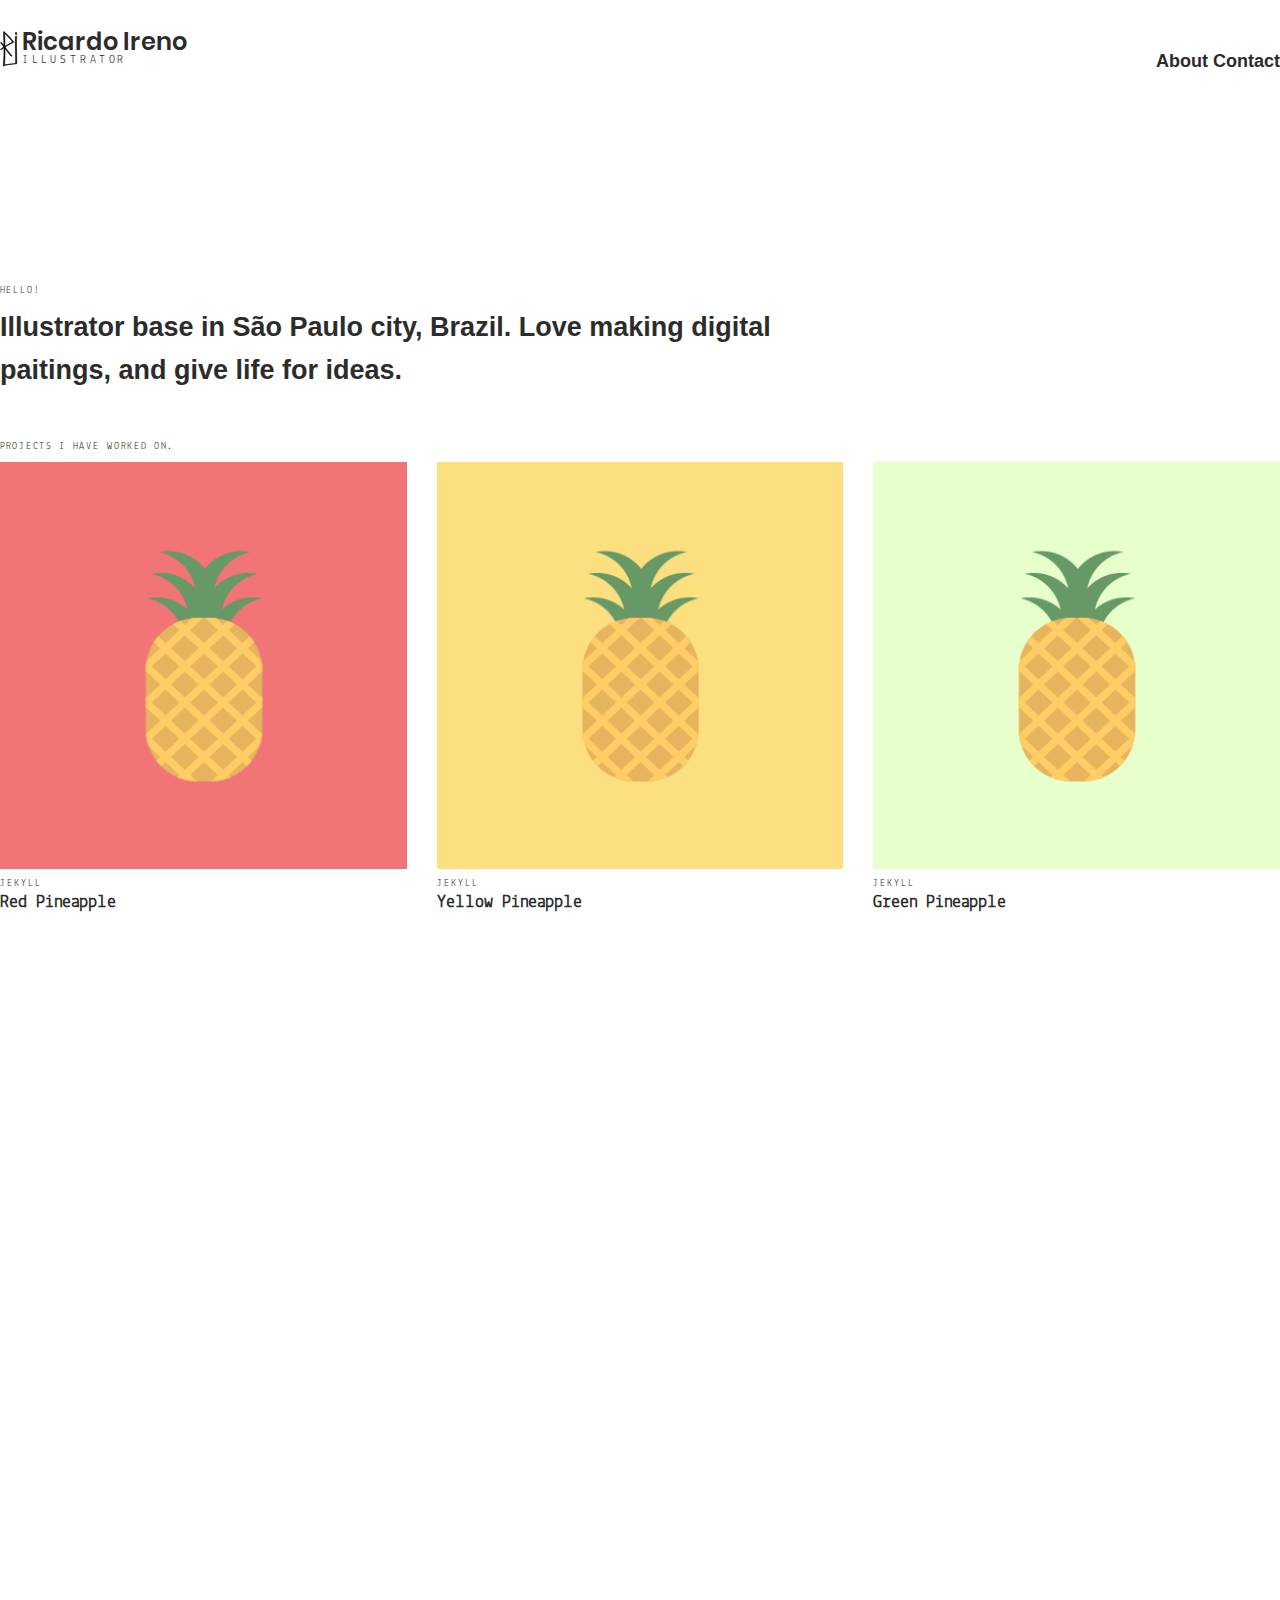
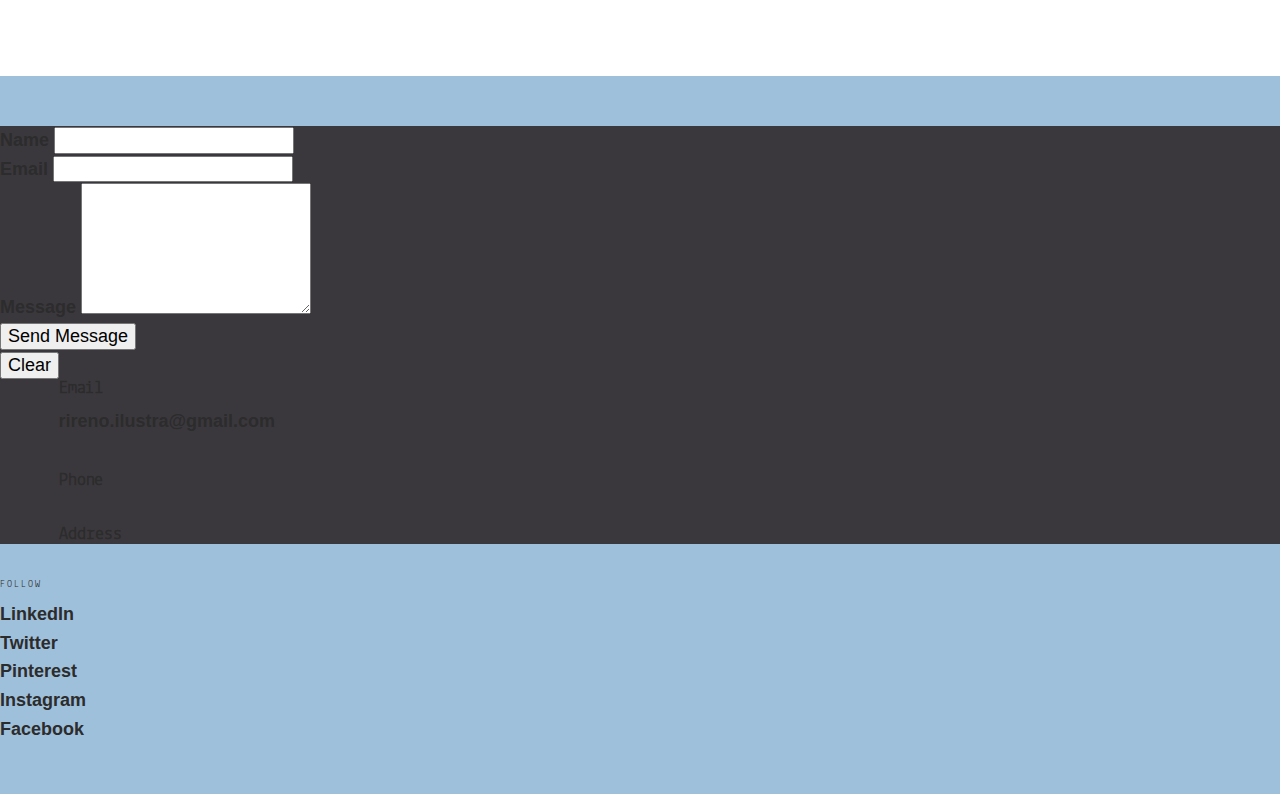
<file: index.html>
<!DOCTYPE html>
<html lang="en">
<head>
	<title>Ricardo Ireno / Rireno portfólio</title>
	<meta name="author" content="Ricardo Ireno">
	<meta name="description" content="Illustrator base in São Paulo city, Brazil. Love making digital paitings, and give life for ideas.">
	<meta name="keywords" content="Ilustrador, Concept Artist, Ilustrações">
	<meta charset="UTF-8">
<meta http-equiv="X-UA-Compatible" content="IE=edge">
<meta name="robots" content="index,follow">
<meta name="viewport" content="width=device-width, initial-scale=1">
<link rel="apple-touch-icon" sizes="180x180" href="/assets/images/icons/apple-touch-icon.png">
<link rel="icon" type="image/png" href="/assets/images/icons/favicon-32x32.png" sizes="32x32">
<link rel="icon" type="image/png" href="/assets/images/icons/favicon-16x16.png" sizes="16x16">
<link rel="manifest" href="/manifest.json">
<link rel="mask-icon" href="/assets/images/icons/safari-pinned-tab.svg" color="#5bbad5">
<meta name="theme-color" content="#ffffff">
<link rel="stylesheet" href="/assets/css/style.css">
</head>
<body>
	<header>
	<div class="header-container">
		<div class="header-logo">
			<img src="assets/images/icons/SIMBOLO.svg"/>
			<span>
				<h1><a title="Ricardo Ireno" href="/">Ricardo Ireno</a></h1>	
				<p>ILLUSTRATOR</p>
			</span>
	</div>		
	<nav class="main_menu">  	
		<a href="/about/">About</a>
		<a href="/contact/">Contact</a>
	</nav>
	</div>
</header>
	<main class="content">
		<div class="main-container">
			<section class="intro">
    <div class="container">
        <h2>Hello!</h2>
        <p>Illustrator base in São Paulo city, Brazil. Love making digital paitings, and give life for ideas.</p>
    </div>
</section> 
		
			<section class="projects">
    <div class="container">
        <h2>Projects I have worked on.</h2>
        <ul class="projects-list">
            
                <li>
                    <a href="/redpineapple/">
                        <div class="img-wrapper">
                            <img src="/assets/images/projects/redpineapple/logo.png" alt="Red Pineapple" />
                        </div>
                        <span class="h2">Jekyll</span>
                        <h3>Red Pineapple</h3>
                    </a>
                </li>
            
                <li>
                    <a href="/yellowpineapple/">
                        <div class="img-wrapper">
                            <img src="/assets/images/projects/yellowpineapple/logo.png" alt="Yellow Pineapple" />
                        </div>
                        <span class="h2">Jekyll</span>
                        <h3>Yellow Pineapple</h3>
                    </a>
                </li>
            
                <li>
                    <a href="/greenpineapple/">
                        <div class="img-wrapper">
                            <img src="/assets/images/projects/greenpineapple/logo.png" alt="Green Pineapple" />
                        </div>
                        <span class="h2">Jekyll</span>
                        <h3>Green Pineapple</h3>
                    </a>
                </li>
            
                <li>
                    <a href="/aquapineapple/">
                        <div class="img-wrapper">
                            <img src="/assets/images/projects/aquapineapple/logo.png" alt="Aqua Pineapple" />
                        </div>
                        <span class="h2">Jekyll</span>
                        <h3>Aqua Pineapple</h3>
                    </a>
                </li>
            
        </ul>
    </div>
</section>
		</div>
	</main>
	<footer class="footer">
	<div class="container">
	<!--
		<section class="contact">
			<h2>Contact</h2>
			<a title="rireno.ilustra@gmail.com" href="mailto:rireno.ilustra@gmail.com">rireno.ilustra@gmail.com</a>
		</section>
	-->
	<section class="form-contact">
	<section>
		<form action="https://formspree.io/rireno.ilustra@gmail.com" method="POST">
			<div class="field half first">
				<label for="name">Name</label>
				<input type="text" name="name" id="name" />
			</div>
			<div class="field half">
				<label for="email">Email</label>
				<input type="text" name="_replyto" id="email" />
			</div>
			<div class="field">
				<label for="message">Message</label>
				<textarea name="message" id="message" rows="6"></textarea>
			</div>
			<ul class="actions">
				<li><input type="submit" value="Send Message" class="special" /></li>
				<li><input type="reset" value="Clear" /></li>
			</ul>
		</form>
	</section>
	<section class="split">
		<section>
			<div class="contact-method">
				<span class="icon alt fa-envelope"></span>
				<h3>Email</h3>
				<a href="#">rireno.ilustra@gmail.com</a>
			</div>
		</section>
		<section>
			<div class="contact-method">
				<span class="icon alt fa-phone"></span>
				<h3>Phone</h3>
				<span></span>
			</div>
		</section>
		<section>
			<div class="contact-method">
				<span class="icon alt fa-home"></span>
				<h3>Address</h3>
				<span>
				
				
				
				
				
				</span>
			</div>
		</section>
	</section>
</section>

	<section class="follow">
	<h2>Follow</h2>
	<ul>
		<li>
			<a href="" class="icon alt fa-linkedin" target="_blank"><span class="label">LinkedIn</span></a>
		</li>
		<li>
			<a href="" class="icon alt fa-twitter" target="_blank"><span class="label">Twitter</span></a>
		</li>
		<li>
			<a href="" class="icon alt fa-pinterest" target="_blank"><span class="label">Pinterest</span></a>
		</li>
		<li>
			<a href="" class="icon alt fa-instagram" target="_blank"><span class="label">Instagram</span></a>
		</li>
		<li>
			<a href="" class="icon alt fa-facebook" target="_blank"><span class="label">Facebook</span></a>
		</li>
	</ul>
</section>
	
	</div>
</footer>
	<script src="/assets/scripts/vendor/scrollreveal.min.js"></script>
	<script src="/assets/scripts/home.js"></script>
</body>
</html>
</file>
<file: assets/css/style.css>
/*! normalize.css v5.0.0 | MIT License | github.com/necolas/normalize.css */html{font-family:sans-serif;line-height:1.15;-ms-text-size-adjust:100%;-webkit-text-size-adjust:100%}body{margin:0}article,aside,footer,header,nav,section{display:block}h1{font-size:2em;margin:0.67em 0}figcaption,figure,main{display:block}figure{margin:1em 40px}hr{box-sizing:content-box;height:0;overflow:visible}pre{font-family:monospace, monospace;font-size:1em}a{background-color:transparent;-webkit-text-decoration-skip:objects}a:active,a:hover{outline-width:0}abbr[title]{border-bottom:none;text-decoration:underline;text-decoration:underline dotted}b,strong{font-weight:inherit}b,strong{font-weight:bolder}code,kbd,samp{font-family:monospace, monospace;font-size:1em}dfn{font-style:italic}mark{background-color:#ff0;color:#000}small{font-size:80%}sub,sup{font-size:75%;line-height:0;position:relative;vertical-align:baseline}sub{bottom:-0.25em}sup{top:-0.5em}audio,video{display:inline-block}audio:not([controls]){display:none;height:0}img{border-style:none}svg:not(:root){overflow:hidden}button,input,optgroup,select,textarea{font-family:sans-serif;font-size:100%;line-height:1.15;margin:0}button,input{overflow:visible}button,select{text-transform:none}button,html [type="button"],[type="reset"],[type="submit"]{-webkit-appearance:button}button::-moz-focus-inner,[type="button"]::-moz-focus-inner,[type="reset"]::-moz-focus-inner,[type="submit"]::-moz-focus-inner{border-style:none;padding:0}button:-moz-focusring,[type="button"]:-moz-focusring,[type="reset"]:-moz-focusring,[type="submit"]:-moz-focusring{outline:1px dotted ButtonText}fieldset{border:1px solid #c0c0c0;margin:0 2px;padding:0.35em 0.625em 0.75em}legend{box-sizing:border-box;color:inherit;display:table;max-width:100%;padding:0;white-space:normal}progress{display:inline-block;vertical-align:baseline}textarea{overflow:auto}[type="checkbox"],[type="radio"]{box-sizing:border-box;padding:0}[type="number"]::-webkit-inner-spin-button,[type="number"]::-webkit-outer-spin-button{height:auto}[type="search"]{-webkit-appearance:textfield;outline-offset:-2px}[type="search"]::-webkit-search-cancel-button,[type="search"]::-webkit-search-decoration{-webkit-appearance:none}::-webkit-file-upload-button{-webkit-appearance:button;font:inherit}details,menu{display:block}summary{display:list-item}canvas{display:inline-block}template{display:none}[hidden]{display:none}@font-face{font-family:'Lekton';font-style:normal;font-weight:400;src:local("Lekton"),local("Lekton-Regular"),url(/assets/fonts/SZc43FDmLaWmWpBuVh3pv0Db6AtO.woff2) format("woff2");unicode-range:U+0100-024F, U+0259, U+1E00-1EFF, U+2020, U+20A0-20AB, U+20AD-20CF, U+2113, U+2C60-2C7F, U+A720-A7FF}@font-face{font-family:'Lekton';font-style:normal;font-weight:400;src:local("Lekton"),local("Lekton-Regular"),url(/assets/fonts/SZc43FDmLaWmWpBuWB3pv0Db6A.woff2) format("woff2");unicode-range:U+0000-00FF, U+0131, U+0152-0153, U+02BB-02BC, U+02C6, U+02DA, U+02DC, U+2000-206F, U+2074, U+20AC, U+2122, U+2191, U+2193, U+2212, U+2215, U+FEFF, U+FFFD}@font-face{font-family:'Poppins';font-style:normal;font-weight:600;src:local("Poppins SemiBold"),local("Poppins-SemiBold"),url(/assets/fonts/pxiByp8kv8JHgFVrLEj6Z11lFd2JQEl8qw.woff2) format("woff2");unicode-range:U+0900-097F, U+1CD0-1CF6, U+1CF8-1CF9, U+200C-200D, U+20A8, U+20B9, U+25CC, U+A830-A839, U+A8E0-A8FB}@font-face{font-family:'Poppins';font-style:normal;font-weight:600;src:local("Poppins SemiBold"),local("Poppins-SemiBold"),url(/assets/fonts/pxiByp8kv8JHgFVrLEj6Z1JlFd2JQEl8qw.woff2) format("woff2");unicode-range:U+0100-024F, U+0259, U+1E00-1EFF, U+2020, U+20A0-20AB, U+20AD-20CF, U+2113, U+2C60-2C7F, U+A720-A7FF}@font-face{font-family:'Poppins';font-style:normal;font-weight:600;src:local("Poppins SemiBold"),local("Poppins-SemiBold"),url(/assets/fonts/pxiByp8kv8JHgFVrLEj6Z1xlFd2JQEk.woff2) format("woff2");unicode-range:U+0000-00FF, U+0131, U+0152-0153, U+02BB-02BC, U+02C6, U+02DA, U+02DC, U+2000-206F, U+2074, U+20AC, U+2122, U+2191, U+2193, U+2212, U+2215, U+FEFF, U+FFFD}html{font-size:62.5%}body{background:#fff;color:#2c2c2c;font-family:"Source Sans Pro",Helvetica,sans-serif;font-size:1.8em;line-height:1.6;font-weight:600;-webkit-font-smoothing:antialiased}h1,.h1{color:#2c2c2c;font-family:"Poppins",Helvetica,Arial,sans-serif,monospace;font-size:2.4rem;font-weight:600;line-height:1;margin:0}h2,.h2,.projects-list .img-wrapper:before{display:block;font-family:"Lekton",Helvetica,Arial,sans-serif,monospace;font-size:1rem;font-weight:400;letter-spacing:.2rem;line-height:1;margin:0 0 1rem;text-transform:uppercase}h3,.h3{color:#2c2c2c;font-family:"Lekton",Helvetica,Arial,sans-serif,monospace;font-size:1.8rem;font-weight:600;line-height:1;margin:0}p{margin:0}a{color:#2c2c2c;text-decoration:none}ul{margin:0;padding:0;list-style-type:none}img{display:block;max-width:100%}hr{border:0;display:block;height:1px;margin:3rem 0}@media (min-width: 750px){hr{margin:4.5rem 0}}abbr[title]{border-bottom:1px dotted #2c2c2c;text-decoration:none}dl{margin:0 0 3rem}dl dt,dl dd{font-family:"Lekton",Helvetica,Arial,sans-serif}dl dt{font-weight:600}dl dd{font-weight:400}.responsive-table{margin-bottom:3rem}@media (max-width: 400px){.responsive-table{display:block;overflow-x:scroll;max-width:400px}.responsive-table th,.responsive-table td{min-width:10rem}}table{border-collapse:collapse;width:100%}table thead td,table thead th{font-weight:600}table tbody>tr:nth-child(odd)>td,table tbody>tr:nth-child(odd)>th{background:#9fc0db}table th,table td{font-weight:400;text-align:left;padding:.5rem 1rem}s .container,s .form-contact{display:block;margin:0 auto;max-width:140rem;box-sizing:border-box}s .container:after,s .form-contact:after{content:"";clear:both;display:block}.main-container{display:block;margin:0 auto;max-width:140rem;box-sizing:border-box}.content{background:#fff;padding:7rem 0 0;margin-bottom:31.24rem;position:relative;top:0;left:0;z-index:1}@media (min-width: 750px){.content{padding:21rem 0 0;margin-bottom:23.42rem}}.nav{float:right}.inner .content{display:block}.inner .content>*{margin-left:0;margin-bottom:2em}.intro,.projects{padding:0 0 5rem}.header-container{background:#fff;display:grid;grid-template-columns:auto auto;margin:0 auto;max-width:140rem;box-sizing:border-box;padding-top:3rem}.header-container:after{content:"";clear:both;display:block}.header-container .header-logo{display:inline-grid;grid-template-areas:one second;justify-content:flex-start}.header-container .header-logo p{font-family:"Lekton",Helvetica,Arial,sans-serif,monospace;font-size:1.2rem;font-weight:400;letter-spacing:.3rem;line-height:1;margin:0 0 1rem}.header-container .header-logo img{grid-area:one}.header-container .header-logo span{grid-area:second;text-align:left;margin-left:2.2rem}.header-container .main_menu{align-content:end;grid-column-start:2;text-align:right}.footer{background:#9fc0db;bottom:0;left:0;padding:5rem 0;z-index:-1}@media (min-width: 750px){.intro p{font-size:2.7rem;max-width:66.66666%}}.form-contact{background-color:#3b383d;box-sizing:border-box}.form-contact{display:box}.contact-method{margin:0 0 2em 0;padding-left:3.25em;position:relative}.contact-method .icon{left:0;position:absolute;top:0}.contact-method h3{margin:0 0 .5em 0}.project{left:0;position:relative;top:0}@media (min-width: 750px){.project{margin-top:-21rem}.project .article-wrapper{position:absolute;top:0;left:0;right:0;bottom:0}}.project .container,.project .form-contact{max-width:100%}.project article{margin-bottom:3rem}@media (min-width: 750px){.project article{float:right;right:0;width:40%;position:absolute;right:5%}}.project aside{margin-left:-3rem;margin-right:-3rem}@media (min-width: 550px){.project aside:after{content:"";clear:both;display:block}}@media (min-width: 750px){.project aside{float:left;width:55%}}.project .project-meta{margin:3rem 0 0}@media (min-width: 750px){.project .project-meta{margin:5rem 0 0;max-width:70%}}.project .h2,.project .projects-list .img-wrapper:before,.projects-list .project .img-wrapper:before{margin:3rem 0 .5rem}.project .h2:first-of-type,.project .projects-list .img-wrapper:first-of-type:before,.projects-list .project .img-wrapper:first-of-type:before{margin-top:0}.project h1 a{text-decoration:underline}.project li{margin-bottom:0rem}.project li:last-child{margin-bottom:0}.project img{width:100%}@media (min-width: 550px){.projects-list{margin-left:-1.5rem;margin-right:-1.5rem}.projects-list:after{content:"";clear:both;display:block}.projects-list li{float:left;width:50%}.projects-list a{padding:0 1.5rem}}@media (min-width: 750px){.projects-list li{width:33.33333%}}.projects-list li{margin-bottom:3rem}.projects-list li:last-child{margin-bottom:0}.projects-list a{display:block}.projects-list a:hover .img-wrapper:before{opacity:1}.projects-list a:hover .img-wrapper:after{opacity:.45}.projects-list .img-wrapper{position:relative}.projects-list .img-wrapper:before{content:"View Project";color:#2c2c2c;font-weight:800;position:absolute;top:50%;left:50%;margin-top:-.5rem;margin-left:-4.4rem;opacity:0;-webkit-transition:all .5s ease-in-out;transition:all .5s ease-in-out;-webkit-transition-delay:.25s;transition-delay:.25s;z-index:2}.projects-list .img-wrapper:after{background:#000;content:"";display:block;position:absolute;top:0;right:0;bottom:0;left:0;opacity:0;-webkit-transition:all .5s ease-in-out;transition:all .5s ease-in-out;z-index:1}.projects-list img{width:100%}.projects-list span{margin:1rem 0 .5rem}.project-navigation{background:#fff;padding:5rem 0}.project-navigation a{color:#fff;display:inline-block}.project-navigation a:hover h2:after{visibility:visible;-webkit-transform:scaleX(1);transform:scaleX(1)}.project-navigation a:hover.prev span{left:7px}.project-navigation a:hover span:after{left:7px}.project-navigation a:hover span:before{left:-7px}.project-navigation a:nth-of-type(1),.project-navigation a:nth-of-type(2){display:table;margin:0 auto;text-align:center}@media (min-width: 400px){.project-navigation a:nth-of-type(1),.project-navigation a:nth-of-type(2){display:inline-block;margin:0;text-align:left}}@media (min-width: 400px){.project-navigation a:nth-of-type(1){float:left}}.project-navigation a:nth-of-type(2){margin-top:3rem}@media (min-width: 400px){.project-navigation a:nth-of-type(2){float:right;margin-top:0}}.project-navigation a.next span:after{content:"\02192"}.project-navigation a.prev span{position:relative;left:0;-webkit-transition:all .3s ease-in-out 0s;transition:all .3s ease-in-out 0s}.project-navigation a.prev span:before{content:"\02190"}.project-navigation span:after,.project-navigation span:before{position:relative;left:0;-webkit-transition:all .3s ease-in-out 0s;transition:all .3s ease-in-out 0s}.project-navigation h2{display:inline-block;font-size:1.8rem;position:relative}.project-navigation h2:after{content:"";position:absolute;width:100%;height:1px;bottom:-4px;left:0;background-color:#fff;visibility:hidden;-webkit-transform:scaleX(0);transform:scaleX(0);-webkit-transition:all .3s ease-in-out 0s;transition:all .3s ease-in-out 0s}

/*# sourceMappingURL=style.css.map */
</file>
